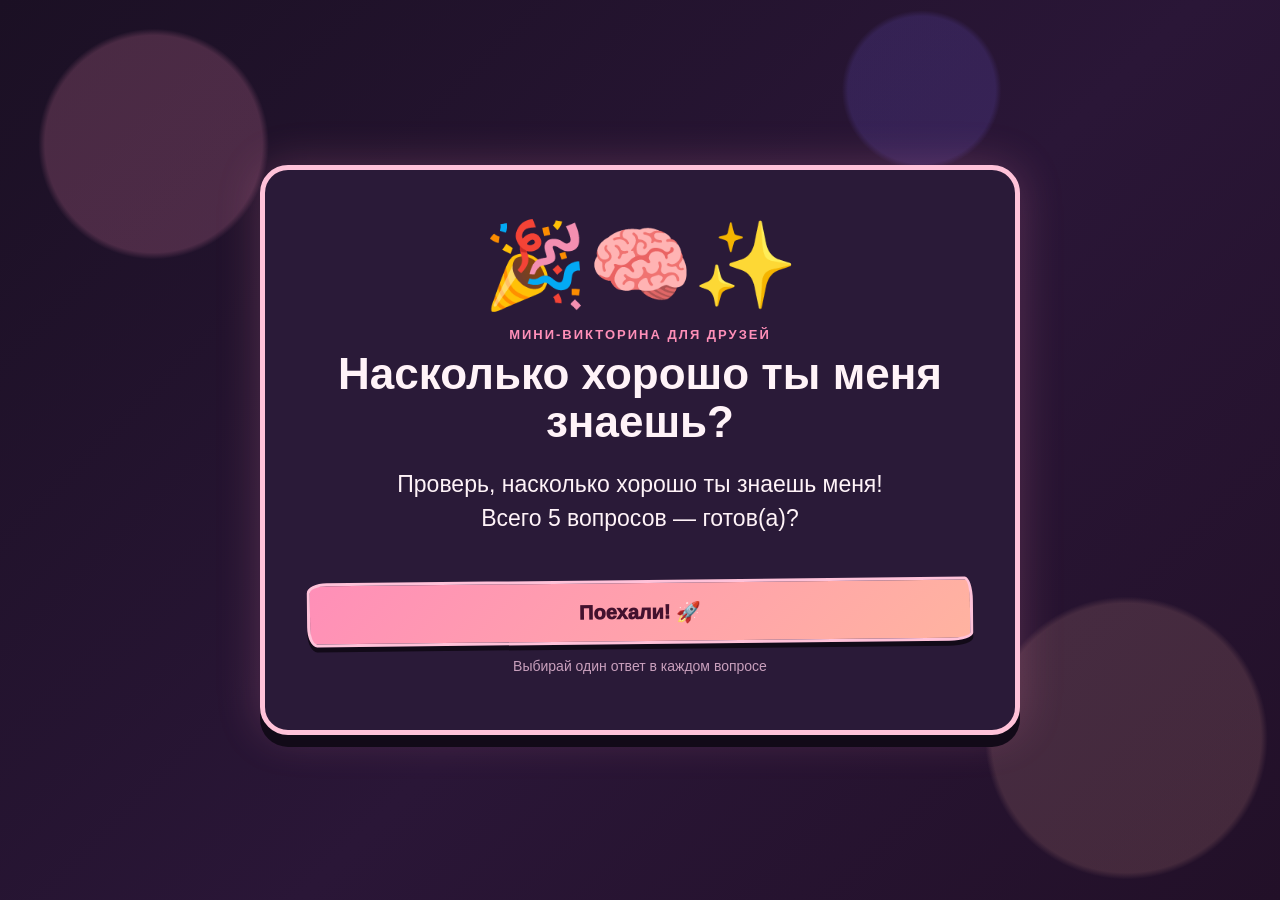
<file: index.html>
<!DOCTYPE html>
<html lang="ru">
<head>
<meta charset="UTF-8">
<meta name="viewport" content="width=device-width, initial-scale=1.0">
<title>Насколько хорошо ты меня знаешь?</title>
<link rel="stylesheet" href="style.css">
</head>
<body>
<main class="app" id="app">
  <section id="welcome" class="screen">
    <div class="emoji">🎉🧠✨</div>
    <p class="eyebrow">мини-викторина для друзей</p>
    <h1>Насколько хорошо ты меня знаешь?</h1>
    <p class="result-copy">Проверь, насколько хорошо ты знаешь меня!<br>Всего 5 вопросов — готов(а)?</p>
    <button class="start" id="startBtn">Поехали! 🚀</button>
    <p class="small">Выбирай один ответ в каждом вопросе</p>
  </section>

  <section id="quiz" hidden>
    <div class="top">
      <span class="pill" id="questionCount">Вопрос 1 из 5</span>
      <span class="pill">⭐ Счёт: <span id="score">0</span></span>
    </div>
    <div class="progress"><div class="progress-fill" id="progressFill"></div></div>
    <p class="eyebrow">Выбери правильный ответ</p>
    <h2 class="question" id="questionText"></h2>
    <div class="answers" id="answers"></div>
    <div class="feedback" id="feedback" role="status" aria-live="polite"></div>
    <button class="next" id="nextBtn" hidden>Следующий вопрос →</button>
  </section>

  <section id="result" class="screen" hidden>
    <div class="emoji" id="resultEmoji">🏆</div>
    <p class="eyebrow">викторина завершена!</p>
    <h1>Твой результат</h1>
    <div class="result-score" id="finalScore">0 из 5</div>
    <p class="result-copy" id="resultCopy"></p>
    <button class="start" id="restartBtn">Сыграть ещё раз 🔄</button>
    <p class="small">Можешь отправить викторину друзьям и сравнить результаты!</p>
  </section>
</main>
<script src="script.js"></script>
</body>
</html>
</file>
<file: style.css>
:root {
  --ink: #2c1836;
  --pink: #ff8fb8;
  --pink-soft: #ffc2d9;
  --peach: #ffb3a0;
  --yellow: #ffd84d;
  --blue: #36c5f0;
  --green: #43d9a3;
  --purple: #8067ff;
  --cream: #fff3f8;
  --muted: #c9a0bd;
  --panel: #2a1a38;
  --deep: #120a18;
}
* { box-sizing: border-box; }
body {
  margin: 0; min-height: 100vh; padding: 22px;
  display: flex; align-items: center; justify-content: center;
  font-family: "Trebuchet MS", Arial, sans-serif; color: var(--cream);
  background: radial-gradient(circle at 12% 16%, rgba(255, 143, 184, .20) 0 8%, transparent 8.5%),
              radial-gradient(circle at 88% 82%, rgba(255, 179, 160, .15) 0 10%, transparent 10.5%),
              radial-gradient(circle at 72% 10%, rgba(128, 103, 255, .16) 0 6%, transparent 6.5%),
              linear-gradient(135deg, #1b1024, #2a1637 55%, #221028);
}
.app {
  width: min(760px, 100%);
  background: var(--panel);
  border: 5px solid var(--pink-soft);
  border-radius: 28px;
  padding: clamp(20px, 5vw, 42px);
  box-shadow: 0 12px 0 var(--deep), 0 0 44px rgba(255, 143, 184, .22);
}
.top { display: flex; justify-content: space-between; align-items: center; gap: 12px; margin-bottom: 22px; }
.pill {
  background: #3b2350;
  border: 2px solid var(--pink-soft);
  border-radius: 999px;
  padding: 9px 14px;
  font-weight: 900;
  font-size: clamp(13px, 2.5vw, 16px);
  color: var(--cream);
}
.progress { height: 13px; border: 2px solid var(--pink-soft); border-radius: 999px; overflow: hidden; background: #1c1126; margin-bottom: 28px; }
.progress-fill { height: 100%; width: 0; background: linear-gradient(90deg, var(--pink), var(--peach)); transition: width .3s ease; }
.eyebrow { text-transform: uppercase; letter-spacing: 2px; font-weight: 900; color: var(--pink); font-size: 13px; margin: 0 0 8px; }
h1 { font-size: clamp(28px, 6vw, 44px); line-height: 1.08; margin: 0 0 14px; color: var(--cream); }
.question { font-size: clamp(23px, 4.5vw, 32px); line-height: 1.2; margin: 0 0 24px; color: var(--cream); }
.answers { display: grid; grid-template-columns: 1fr 1fr; gap: 14px; }
.answer {
  --rot: -1.5deg;
  position: relative;
  overflow: hidden;
  min-height: 82px;
  padding: 17px;
  border: 3px solid var(--pink-soft);
  border-radius: 24px 10px 28px 12px / 12px 28px 10px 24px;
  color: #fff;
  font-size: clamp(17px, 3.5vw, 22px);
  font-weight: 900;
  text-align: left;
  cursor: pointer;
  box-shadow: 0 5px 0 var(--deep);
  transition: transform .12s, box-shadow .12s, filter .12s;
  display: flex; align-items: center; gap: 12px;
  transform: rotate(var(--rot)) translateY(1px);
}
.answer:nth-child(even) {
  --rot: 1.3deg;
  border-radius: 12px 28px 10px 24px / 24px 10px 28px 12px;
  transform: rotate(var(--rot)) translateY(-1px);
}
.answer:hover { filter: brightness(1.08); transform: rotate(var(--rot)) translateY(-2px); box-shadow: 0 7px 0 var(--deep); }
.answer:active { transform: rotate(var(--rot)) translateY(3px); box-shadow: 0 2px 0 var(--deep); }
.answer:disabled { cursor: default; }
.answer .letter { background: rgba(0, 0, 0, .28); border-radius: 9px; padding: 6px 9px; flex-shrink: 0; }
.a0 { background: #e0447c; } .a1 { background: #5b6ee1; } .a2 { background: #f0a13c; } .a3 { background: #2fbf95; }
.answer.correct {
  --rot: 0deg;
  background: linear-gradient(135deg, #ff6fa5, #ffb37c);
  border-color: #fff0f6;
  transform: rotate(0deg) translateY(0) scale(1.02);
  box-shadow: 0 5px 0 var(--deep), 0 0 26px rgba(255, 143, 184, .85);
}
.answer.correct::before {
  content: "";
  position: absolute; inset: 0;
  background: linear-gradient(180deg, rgba(255, 255, 255, .45), rgba(255, 255, 255, 0) 45%);
  pointer-events: none;
}
.answer.correct::after {
  content: "";
  position: absolute; inset: 0;
  background: linear-gradient(115deg, transparent 32%, rgba(255, 255, 255, .8) 48%, transparent 62%);
  transform: translateX(-130%);
  animation: shine 1.1s ease-in-out .12s forwards;
  pointer-events: none;
}
@keyframes shine { to { transform: translateX(130%); } }
.answer.wrong { background: #54405f; }
.answer.fade {
  opacity: 0;
  filter: blur(3px) brightness(.65);
  transform: rotate(var(--rot)) scale(.9);
  transition: opacity 1.5s ease, transform 1.5s ease, filter 1.5s ease;
  pointer-events: none;
}
.feedback {
  display: none;
  margin-top: 20px;
  border: 2px solid var(--pink-soft);
  border-radius: 15px;
  padding: 14px 16px;
  font-size: 18px;
  font-weight: 800;
  color: var(--cream);
}
.feedback.show { display: block; }
.next, .start {
  margin-top: 22px;
  width: 100%;
  padding: 17px 20px;
  background: linear-gradient(135deg, var(--pink), var(--peach));
  border: 3px solid var(--pink-soft);
  border-radius: 20px 8px 24px 10px / 10px 24px 8px 20px;
  box-shadow: 0 5px 0 var(--deep);
  font-size: 20px;
  font-weight: 1000;
  color: #43122e;
  cursor: pointer;
  transform: rotate(-.6deg);
}
.next:hover, .start:hover { transform: rotate(-.6deg) translateY(-2px); box-shadow: 0 7px 0 var(--deep); }
.next:active, .start:active { transform: rotate(-.6deg) translateY(3px); box-shadow: 0 2px 0 var(--deep); }
.screen { text-align: center; }
.emoji { font-size: clamp(54px, 12vw, 84px); margin: 4px 0 12px; }
.result-score { font-size: clamp(42px, 10vw, 70px); font-weight: 1000; color: var(--pink); margin: 10px 0; }
.result-copy { font-size: clamp(18px, 3.8vw, 23px); line-height: 1.45; color: var(--cream); }
.small { color: var(--muted); font-size: 14px; margin-top: 14px; }
@media (max-width: 520px) {
  body { padding: 12px; }
  .app { border-radius: 22px; box-shadow: 0 8px 0 var(--deep), 0 0 30px rgba(255, 143, 184, .18); }
  .answers { grid-template-columns: 1fr; gap: 11px; }
  .answer { min-height: 65px; padding: 13px 15px; }
  .top { margin-bottom: 17px; }
}
</file>
